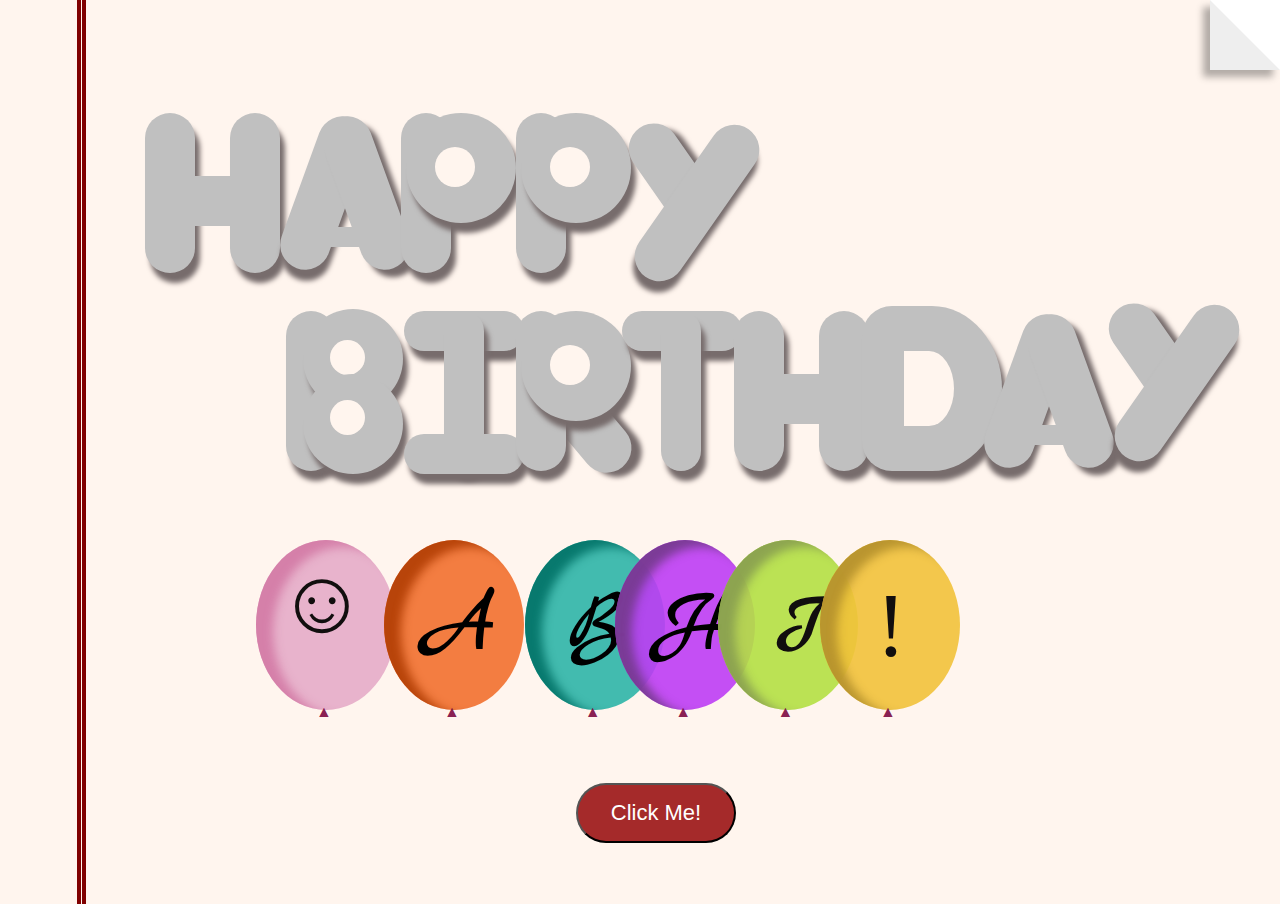
<file: index.html>
<html lang="en">
<head>
    <meta charset="UTF-8">
    <meta name="viewport" content="width=device-width, initial-scale=1.0">
    <meta http-equiv="X-UA-Compatible" content="ie=edge">
    <title>Birthday Cake!</title>
    <link href="https://fonts.googleapis.com/css?family=Gloria+Hallelujah|Handlee|Marck+Script" rel="stylesheet">    <link rel="stylesheet" href="main.css">
</head>
<body>
    <div class="line1"></div>
    <div class="line2"></div>
    <div class="letter1">
        <div class="one"></div>
        <div class="two"></div>
        <div class="three"></div>
    </div>
    <div class="letter2">
        <div class="l_one"></div>
        <div class="l_two"></div>
        <div class="l_three"></div>
    </div>
    <div class="letter3">
        <div class="p_one"></div>
        <div class="p_two"></div>
        <div class="p_three"></div>
    </div>
    <div class="letter4">
        <div class="p_one"></div>
        <div class="p_two"></div>
        <div class="p_three"></div>
    </div>
    <div class="letter5">
        <div class="y_one"></div>
        <div class="y_two"></div>
    </div>
    <div class="letter6">
        <div class="p_one"></div>
        <div class="p_two_b"></div>
        <div class="p_three_b"></div>            
        <div class="b_one"></div>
        <div class="b_two"></div>
    </div>
    <div class="letter7">
        <div class="i_one"></div>
        <div class="i_two"></div>
        <div class="i_three"></div>
    </div>
    <div class="letter8">
        <div class="r_four"></div>
        <div class="p_one"></div>
        <div class="p_two"></div>
        <div class="p_three"></div>           
       
    </div>
    <div class="letter9">
        <div class="i_one"></div>
        <div class="i_two"></div>
    </div>
    <div class="letter10">
        <div class="one"></div>
        <div class="two"></div>
        <div class="three"></div>
    </div>
    <div class="letter11">
        <div class="d_two">
        <div class="d_three"></div>
    </div>   
    </div>
    <div class="letter12">
      <div class="l_one"></div>
      <div class="l_two"></div>
      <div class="l_three"></div>
     </div>
     <div class="letter13">
        <div class="y_one"></div>
        <div class="y_two"></div>
    </div>
    <div class="balloon b1"><span>☺</span></div>
    <div class="balloon b2"><span class="s1">A</span></div>
    <div class="balloon b3"><span class="s1">B</span></div>
    <div class="balloon b4"><span class="s1">H</span></div>
    <div class="balloon b5"><span class="s2">I</span></div>
    <div class="balloon b6"><span class="s3">!</span></div>
    <button><a href="index2.html">Click Me!</a></button>
</body>
</html>
</file>
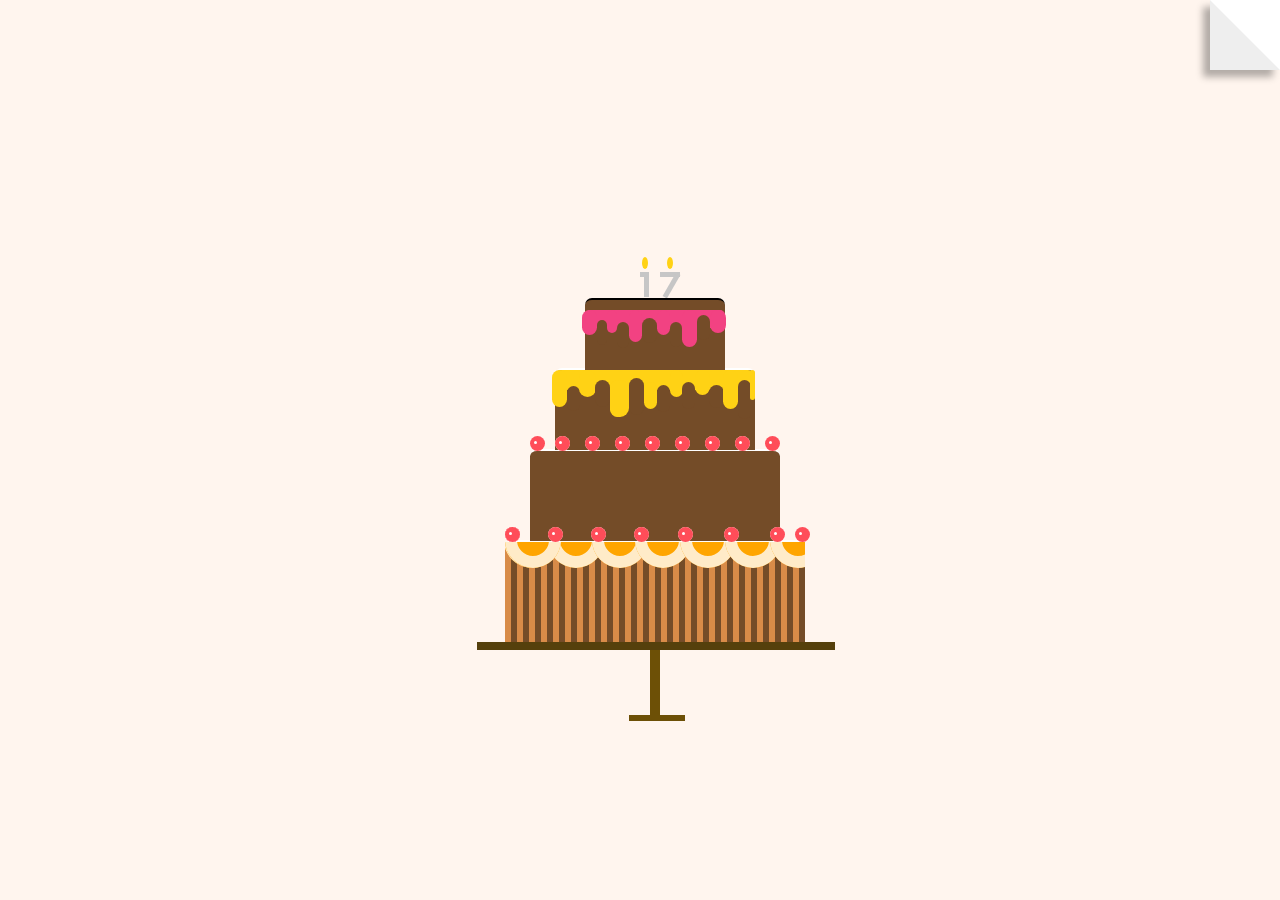
<file: index2.html>
<html lang="en">
<head>
    <meta charset="UTF-8">
    <meta name="viewport" content="width=device-width, initial-scale=1.0">
    <meta http-equiv="X-UA-Compatible" content="ie=edge">
    <title>Document</title>
    <link rel="stylesheet" href="main.css">
</head>
<body>
        <div class="cake_container">
                <div class="number2">
                        <div class="flame1"></div>
                    </div>
                    <div class="number7">
                        <div class="flame2"></div>
                    </div>
                <div class="first_layer">
                    <div class="circles">
                        <div class="cake_circle circle1"></div>
                        <div class="cake_circle circle2"></div>
                        <div class="cake_circle circle3"></div>
                        <div class="cake_circle circle4"></div>
                        <div class="cake_circle circle5"></div>
                        <div class="cake_circle circle6"></div>
                        <div class="cake_circle circle7"></div>
                        <div class="cake_circle circle8"></div>
                    </div>   
                    
                    <div class="f_cherrry f_cherrry1"></div>
                    <div class="f_cherrry f_cherrry2"></div>
                    <div class="f_cherrry f_cherrry3"></div>
                    <div class="f_cherrry f_cherrry4"></div>
                    <div class="f_cherrry f_cherrry5"></div>
                    <div class="f_cherrry f_cherrry6"></div>
                    <div class="f_cherrry f_cherrry7"></div>
                    <div class="f_cherrry f_cherrry8"></div>
                    <div class="f_cherrry f_cherrry9"></div>
                    <div class="f_cherrry f_cherrry10"></div>
                    <div class="f_cherrry f_cherrry11"></div>
                    <div class="f_cherrry f_cherrry12"></div>
                    <div class="f_cherrry f_cherrry13"></div>


                    <div class="cake_line cake_line1"></div>
                    <div class="cake_line cake_line2"></div>
                    <div class="cake_line cake_line3"></div>
                    <div class="cake_line cake_line4"></div>
                    <div class="cake_line cake_line5"></div>
                    <div class="cake_line cake_line6"></div>
                    <div class="cake_line cake_line7"></div>
                    <div class="cake_line cake_line8"></div>
                    <div class="cake_line cake_line9"></div>
                    <div class="cake_line cake_line10"></div>
                    <div class="cake_line cake_line11"></div>
                    <div class="cake_line cake_line12"></div>
                    <div class="cake_line cake_line13"></div>
                    <div class="cake_line cake_line14"></div>
                    <div class="cake_line cake_line15"></div>
                    <div class="cake_line cake_line16"></div>
                    <div class="cake_line cake_line17"></div>
                    <div class="cake_line cake_line18"></div>
                    <div class="cake_line cake_line19"></div>
                    <div class="cake_line cake_line20"></div>
                    <div class="cake_line cake_line21"></div>
                    <div class="cake_line cake_line22"></div>
                    <div class="cake_line cake_line23"></div>
                    <div class="cake_line cake_line24"></div>
                    <div class="cake_line cake_line25"></div>
                    <div class="cake_line cake_line26"></div>
                    <div class="cake_line cake_line27"></div>

                </div>
                <div class="second_layer">
                    <div class="cherry cherry1"></div>
                    <div class="cherry cherry2"></div>
                    <div class="cherry cherry3"></div>
                    <div class="cherry cherry4"></div>
                    <div class="cherry cherry5"></div>
                    <div class="cherry cherry6"></div>
                    <div class="cherry cherry7"></div>
                    <div class="cherry cherry8"></div>
                    <div class="cherry cherry9"></div>

                </div>
                <div class="third_layer">
                        <div class="third_layer_top_cream">
                                <div class="third_layer_top_cream1"></div>
                                <div class="third_layer_top_cream2"></div>
                                <div class="third_layer_top_cream3"></div>
                                <div class="third_layer_top_cream4"></div>
                                <div class="third_layer_top_cream5"></div>
                                <div class="third_layer_top_cream6"></div>
                                <div class="third_layer_top_cream7"></div>
                                <div class="third_layer_top_cream8"></div>
                                <div class="third_layer_top_cream9"></div>
                                <div class="third_layer_top_cream10"></div>
                                <div class="third_layer_top_cream11"></div>
                                <div class="third_layer_top_cream12"></div>
                                <div class="third_layer_top_cream13"></div>
                                <div class="third_layer_top_cream14"></div>
                                <div class="third_layer_top_cream15"></div>
                                <div class="third_layer_top_cream16"></div>
                                <div class="third_layer_top_cream17"></div>
                            </div>
                </div>
                <div class="fourth_layer">
                    <div class="cake_top_cream">
                        <div class="cake_top_cream1"></div>
                        <div class="cake_top_cream2"></div>
                        <div class="cake_top_cream3"></div>
                        <div class="cake_top_cream4"></div>
                        <div class="cake_top_cream5"></div>
                        <div class="cake_top_cream6"></div>
                        <div class="cake_top_cream7"></div>
                        <div class="cake_top_cream8"></div>
                        <div class="cake_top_cream9"></div>
                        <div class="cake_top_cream10"></div>
                        <div class="cake_top_cream11"></div>
                        <div class="cake_top_cream12"></div>
                        <div class="cake_top_cream13"></div>
                    </div>
                </div>
                <div class="stand"></div>
            </div>
</body>
</html>
</file>
<file: main.css>
body{
    background-color: seashell;
    padding: 0;
    margin: 0;
}
body::before{
    content: "";
    position: absolute;
    top: 0%;
    right: 0%;
    width: 0px;
    height: 0px;
    border-bottom: 70px solid #eee;
    border-right: 70px solid white;
    -webkit-box-shadow: -7px 7px 7px rgba(0,0,0,0.3);
    -moz-box-shadow: -7px 7px 7px rgba(0,0,0,0.3);
    box-shadow: -7px 7px 7px rgba(0,0,0,0.3);
    cursor: pointer;

}
.line1, .line2{
    position: absolute;
    height: 100%;
    border: 2px solid maroon;
    left:6%;
}
.line2{
    left:6.4%;
}
.cake_container{
    position: relative;
    width: 500px;
    height: 600px;
    top: 50%;
    left:50%;
    transform: translate(-50%,-50%);

}
.first_layer{
    position: absolute;
    width: 300px;
    height: 100px;
    top: 65%;
    left: 23%;
    border-top: 2px solid;
    border-top-color: white;
    border-top-left-radius: 7px;
    border-top-right-radius: 7px;
    background-color: #744c28
}
.f_cherrry{
    position: absolute;
    width:15px;
    height: 15px;
    border-radius: 100%;
    background-color: #fff;
    top: -15px;
    z-index: 100;
    box-shadow: -2px -1px 0px 6px #ff4d59 inset
}
.f_cherrry2{
    left: 43px;
}
.f_cherrry3{
    left: 86px;
}
.f_cherrry4{
    left: 129px;
}
.f_cherrry5{
    left: 173px;
}
.f_cherrry6{
    left: 219px;
}
.f_cherrry7{
    left: 265px;
}
.f_cherrry8{
    left: 290px;
}
.circles{
    position: absolute;
    width: 100%;
    height: 30px;
    overflow: hidden;
}
.cake_circle{
    position: absolute;
    height: 56px;
    width: 56px;
    border-radius: 100%;
    background-color:orange;
    top: -30px;
    z-index: 100;
    box-shadow: 0px 0px 0px 12px #ffebc8 inset;
}
.circle1{
    left: -1px;
}
.circle2{
    left: 43px;
}
.circle3{
    left: 87px;
}
.circle4{
    left: 130px;
}
.circle5{
    left: 175px;
}
.circle6{
    left: 220px;
}
.circle7{
    left: 265px;
}
.cake_line{
    position: absolute;
    width: 6px;
    height:100px;
    bottom: 0;
    background-color:  #d88b48;

}
.cake_line2{
    left: 12px;
}
.cake_line3{
    left: 24px;
}
.cake_line4{
    left:36px;
}
.cake_line5{
    left:48px;
}
.cake_line6{
    left:60px;
}
.cake_line7{
    left:72px;
}
.cake_line8{
    left:84px;
}
.cake_line9{
    left:96px;
}
.cake_line10{
    left:108px;
}
.cake_line11{
    left:120px;
}
.cake_line12{
    left:132px;
}
.cake_line13{
    left:144px;
}
.cake_line14{
    left:156px;
}
.cake_line15{
    left:168px;
}
.cake_line16{
    left:180px;
}
.cake_line17{
    left:192px;
}
.cake_line18{
    left:204px;
}
.cake_line19{
    left:216px;
}
.cake_line20{
    left:228px;
}
.cake_line21{
    left:240px;
}
.cake_line22{
    left:252px;
}
.cake_line23{
    left:252px;
}
.cake_line24{
    left:264px;
}
.cake_line25{
    left:276px;
}
.cake_line26{
    left:288px;
}


.second_layer{
    position: absolute;
    width:250px;
    height:90px;
    border-bottom: transparent;
    top: 49.9%;
    left: 28%;
    border-top: 2px solid;
    border-top-color: white;
    border-top-left-radius: 7px;
    border-top-right-radius: 7px;
    background-color: #744c28
}
.cherry{
    position: absolute;
    width:15px;
    height:15px;
    border-radius: 100%;
    background-color: #fff;
    top: -15px;
    z-index: 100;
    box-shadow: -2px -1px 0px 6px #ff4d59 inset
}
.cherry2{
    left: 25px;
}
.cherry3{
    left: 55px;
}
.cherry4{
    left: 85px;
}
.cherry5{
    left: 115px;
}
.cherry6{
    left: 145px;
}
.cherry7{
    left: 175px;
}
.cherry8{
    left: 205px;
}
.cherry9{
    left: 235px;
}
.third_layer{
    position: absolute;
    width:200px;
    height:80px;
    border-bottom: transparent;
    top: 36.4%;
    left: 33%;
    border-top: 2px solid;
    border-top-color: white;
    border-top-left-radius: 7px;
    border-top-right-radius: 7px;
    background-color: #744c28
}

.third_layer_top_cream{
    position: absolute;
    width: 100%;
    height:20px;
    background-color: #ffd215;
    top: 0;
    border-radius: 7px;
}
.third_layer_top_cream1{
    position: absolute;
    width: 15px;
    height: 37px;
    border-radius: 9px;
    background-color: #ffd215;
    left: -3px;
}
.third_layer_top_cream2{
    position: absolute;
    width: 13px;
    height: 25px;
    top: 16px;
    background-color: #744c28;
    border-radius: 9px;
    left: 12px;
}
.third_layer_top_cream3{
    position: absolute;
    width: 17px;
    height: 27px;
    background-color: #ffd215;
    border-radius: 9px;
    left: 24px;
}
.third_layer_top_cream4{
    position: absolute;
    width: 15px;
    height: 27px;
    background-color: #744c28;
    border-radius: 9px;
    left: 40px;
    top: 10px
}
.third_layer_top_cream5{
    position: absolute;
    width: 19px;
    height: 37px;
    background-color: #ffd215;
    border-radius: 9px;
    left: 55px;
    top: 10px
}
.third_layer_top_cream6{
    position: absolute;
    width: 15px;
    height: 37px;
    background-color: #ffd215;
    border-radius: 9px;
    left: 55px;
    top: 10px
}
.third_layer_top_cream7{
    position: absolute;
    width: 15px;
    height: 37px;
    background-color: #744c28;
    border-radius: 9px;
    left: 74px;
    top: 8px
}
.third_layer_top_cream8{
    position: absolute;
    width: 13px;
    height: 27px;
    background-color: #ffd215;
    border-radius: 9px;
    left: 89px;
    top: 12px
}
.third_layer_top_cream9{
    position: absolute;
    width: 13px;
    height: 27px;
    background-color: #744c28;
    border-radius: 9px;
    left: 102px;
    top: 15px
}
.third_layer_top_cream10{
    position: absolute;
    width: 13px;
    height: 27px;
    background-color: #ffd215;
    border-radius: 9px;
    left: 115px;
}
.third_layer_top_cream11{
    position: absolute;
    width: 13px;
    height: 27px;
    background-color: #744c28;
    border-radius: 9px;
    left: 127px;
    top: 12px
}
.third_layer_top_cream12{
    position: absolute;
    width: 15px;
    height: 25px;
    background-color: #ffd215;
    border-radius:9px;
    left: 140px;
}
.third_layer_top_cream13{
    position: absolute;
    width: 15px;
    height: 23px;
    background-color: #744c28;
    border-radius:9px;
    left: 154px;
    top: 15px;
}
.third_layer_top_cream14{
    position: absolute;
    width: 15px;
    height: 39px;
    background-color: #ffd215;
    border-radius:9px;
    left: 168px;
}
.third_layer_top_cream15{
    position: absolute;
    width: 13px;
    height: 39px;
    background-color: #744c28;
    border-radius:9px;
    left: 183px;
    top: 10px
}
.third_layer_top_cream16{
    position: absolute;
    width: 5px;
    height: 30px;
    background-color:#ffd215;
    border-radius:9px;
    left: 195px;
}
.fourth_layer{
    position: absolute;
    width:140px;
    height:70px;
    border-bottom: transparent;
    top: 24.6%;
    left: 39%;
    border-top: 2px solid;
    border-top-left-radius: 7px;
    border-top-right-radius: 7px;
    background-color: #744c28

}
.first_layer::after{
    position: absolute;
    content: '';
    width: 350px;
    border: 4px solid  rgb(85, 64, 12);;
    top: 100px;
    left: -28px;
}
.stand{
    position: absolute;
    height: 60px;
    border: 5px solid rgb(109, 80, 6);
    top: 500px;
    left: 260px;
}
.stand::after{
    position: absolute;
    content: '';
    width: 50px;
    border: 3px solid  rgb(109, 80, 6);
    top: 60px;
    left: -26px;
}

.letter1{
    position: absolute;
    width: 170px;
    height: 170px;
    left: 10%;
    top: 12%;
}
.one{
    position: absolute;
    width: 50px;
    height: 160px;
    border-radius: 30px;
    top: 3%;
    left: 10%;
    background-color: silver;
    box-shadow: 5px 10px 5px rgb(119, 108, 108);
}
.two{
    position: absolute;
    width: 50px;
    height: 160px;
    border-radius: 30px;
    top: 3%;
    left: 60%;
    background-color: silver;
    box-shadow: 5px 10px 5px rgb(119, 108, 108);
}
.three{
    position: absolute;
    width: 130px;
    height: 50px;
    top: 40%;
    left: 10%;
    background-color: silver;
}

.letter2{
    position: absolute;
    width: 170px;
    height: 170px;
    left: 20%;
    top: 12%;
}
.l_one{
    position: absolute;
    width: 50px;
    height: 160px;
    border-radius: 30px;
    top: 3%;
    left: 25%;
    background-color: silver;
    transform: rotate(20deg);
    box-shadow: 5px 10px 5px rgb(119, 108, 108);

}
.l_two{
    position: absolute;
    width: 50px;
    height: 160px;
    border-radius: 30px;
    top: 3%;
    left: 50%;
    background-color: silver;
    transform: rotate(-20deg);
    box-shadow: 5px 10px 5px rgb(119, 108, 108);

}
.l_three{
   position: absolute;
   width: 80px;
   height: 20px;
   background-color: silver;
   top: 70%;
   left: 30%; 
}
.letter3{
    position: absolute;
    width: 170px;
    height: 170px;
    left: 30%;
    top: 12%;
}
.p_one{
    position: absolute;
    width: 50px;
    height: 160px;
    border-radius: 30px;
    top: 3%;
    left: 10%;
    background-color: silver;
    box-shadow: 5px 10px 5px rgb(119, 108, 108);

}
.p_two{
    position: absolute;
    width: 110px;
    height: 110px;
    background-color: silver;
    border-radius: 100%;
    border-left: transparent;
    border-top: transparent;
    border-bottom: transparent;
    left: 13%;
    top: 3%;
    box-shadow: 5px 10px 5px rgb(119, 108, 108);

}
.p_three{
    position: absolute;
    width: 40px;
    height:40px;
    border-radius: 50%;
    left: 30%;
    top: 23%;
    background-color: seashell;
}
.letter4{
    position: absolute;
    width: 170px;
    height: 170px;
    left: 39%;
    top: 12%;
}
.letter5{
    position: absolute;
    width: 170px;
    height: 170px;
    left: 46.5%;
    top: 12%;
    
}
.y_one{
   
    position: absolute;
    width: 50px;
    height: 110px;
    border-radius: 30px;
    top: 6%;
    left: 30%;
    background-color: silver;
    transform: rotate(-35deg);
    box-shadow: 5px 10px 5px rgb(119, 108, 108);


}
.y_two{
    position: absolute;
    width: 50px;
    height: 180px;
    border-radius: 30px;
    top: 3%;
    left: 45%;
    background-color: silver;
    transform: rotate(35deg);
    box-shadow: 5px 10px 5px rgb(119, 108, 108);
 
}
.letter6{
    position: absolute;
    width: 170px;
    height: 170px;
    left: 21%;
    top: 34%;
}
.p_two_b{
    position: absolute;
    width: 100px;
    height: 100px;
    background-color: silver;
    border-radius: 100%;
    border-left: transparent;
    border-top: transparent;
    border-bottom: transparent;
    left: 20%;
    top: 2%;
    box-shadow: 5px 10px 5px rgb(119, 108, 108);
    
    
}
.p_three_b{
    position: absolute;
    width:35px;
    height:35px;
    border-radius: 50%;
    left: 36%;
    top: 20%;
    background-color: seashell;
    
}

.b_one{
    position: absolute;
    width: 100px;
    height: 100px;
    background-color: silver;
    border-radius: 100%;
    border-left: transparent;
    border-top: transparent;
    border-bottom: transparent;
    left: 20%;
    top: 40%;
    box-shadow: 5px 10px 5px rgb(119, 108, 108);
    
}
.b_two{
    position: absolute;
    width: 35px;
    height:35px;
    border-radius: 50%;
    left: 36%;
    top: 55%;
    background-color: seashell;
}
.letter7{
    position: absolute;
    width: 170px;
    height: 170px;
    left: 30%;
    top: 34%;
    
}
.i_one{
    position: absolute;
    width: 120px;
    height: 40px;
    background-color: silver;
    border-radius: 30px;
    left: 12%;
    top: 3%;
    box-shadow: 5px 10px 5px rgb(119, 108, 108);

   
}
.i_two{
   
    position: absolute;
    width: 40px;
    height: 160px;
    border-radius: 30px;
    top: 3%;
    left: 35%;
    background-color: silver;
    box-shadow: 5px 10px 5px rgb(119, 108, 108);
    
    
}
.i_three{
    position: absolute;
    width: 120px;
    height: 40px;
    background-color: silver;
    border-radius: 30px;
    left: 12%;
    top: 75%;
    box-shadow: 5px 10px 5px rgb(119, 108, 108);
    
}
.letter8{
    position: absolute;
    width: 170px;
    height: 170px;
    left: 39%;
    top: 34%;
    
}
.r_four{
    position: absolute;
    width: 50px;
    height: 95px;
    background-color: silver;
    border-radius: 30px;
    transform: rotate(-40deg);
    top: 45%;
    left: 40%;
    box-shadow: 5px 10px 5px rgb(119, 108, 108);
    
}
.letter9{
    position: absolute;
    width: 170px;
    height: 170px;
    left:47%;
    top: 34%;
}
.letter10{
    position: absolute;
    width: 170px;
    height: 170px;
    left:56%;
    top: 34%;
}
.letter11{
    position: absolute;
    width: 170px;
    height: 170px;
    left:66%;
    top: 34%;
}
.d_two{
    position: absolute;
    width: 140px;
    height: 165px;
    background-color: silver;
    left:10%;
    border-radius: 30px;
    border-top-right-radius: 50%;
    border-bottom-right-radius: 50%;
    box-shadow: 5px 10px 5px rgb(119, 108, 108);
    
}
.d_three{
    position: absolute;
    width: 50px;
    height: 75px;
    background-color: seashell;
    left: 30%;
    top: 27%;
    border-top-right-radius: 50%;
    border-bottom-right-radius: 50%;
}
.letter12{
    position: absolute;
    width: 170px;
    height: 170px;
    left:75%;
    top: 34%;
}
.letter13{
    position: absolute;
    width: 170px;
    height: 170px;
    left:84%;
    top: 32%;
}
.balloon{
position: absolute;
margin: 0 auto;
width: 140px;
height: 170px;
border-radius: 0;
border-radius: 80% 80% 80% 80%;
background-color: rgba(230, 172, 200, 0.9);
box-shadow:inset 17px 7px 10px rgba(211, 122, 165, 0.9); 
top: 60%;
}
.balloon::before{
    content: "▲";
    position: absolute;
    top: 163px;
    left: 60px;
    color: rgba(122, 3, 61, 0.9)
}
span{
    position: relative;
    font-size: 90px;
    color: rgb(17, 14, 14);
    top:10px;
    left:20px;
}
.b1{
    left: 20%;
    animation: balloon1 3s ease-in-out infinite;
}
.b2{
    left: 30%;
    background-color: rgba(242, 112, 45, 0.9);
    box-shadow:inset 17px 7px 10px rgba(177, 62, 4, 0.9);
    animation: balloon2 5s ease-in-out infinite;

}
.b3{
    left: 41%;
    background-color: rgba(45, 181, 167, 0.9);
    box-shadow:inset 17px 7px 10px  rgba(2, 114, 103, 0.9);
    animation: balloon3 4.5s ease-in-out infinite;

}
.b4{
    right:41%;
    background-color: rgba(190, 61, 244, 0.9);
    box-shadow:inset 17px 7px 10px  rgba(116, 58, 141, 0.9);
    animation: balloon4 3s ease-in-out infinite;
    
}
.b5{
    right:33%;
    background-color: rgba(180, 224, 67, 0.9);
    box-shadow:inset 17px 7px 10px  rgba(136, 158, 80, 0.9);
    animation: balloon5 4s ease-in-out infinite

}
.b6{
    right:25%;
    background-color: rgba(242, 194, 58, 0.9);
    box-shadow:inset 17px 7px 10px  rgba(180, 144, 44, 0.9);
    animation: balloon6 7s ease-in-out infinite;
}
.s1{
    position: relative;
    top: 18%;
    left: 30%;
    font-family: 'Marck Script', cursive;
    color: black
}
.s2{
    position: relative;
    top: 20%;
    left: 40%;
    font-family: 'Marck Script', cursive;

}
.s3{
    position: relative;
    top: 20%;
    left: 40%;
}
button{
    position: absolute;
    width: 160px;
    height: 60px;
    top:87%;
    left: 45%;
    border-radius: 40px;
    background-color: brown;
}
button a{
    color: white;
    text-decoration: none;
    font-size: 22px
}
button:hover{
    background-color: wheat;
    width: 180px;
    transition: .2s ease-in-out;
}
button a:hover{
    color: brown;
}
@keyframes balloon1{
    0%, 100%{
        transform: translateY(0) rotate(-6deg);
    }
    50%{
        transform: translateY(-20px) rotate(8deg);
    }
}
@keyframes balloon2{
 0%, 100%{
     transform: translateY(0) rotate(6deg);
    }
 50%{
     transform: translateY(-30px) rotate(-8deg);
   }
}
@keyframes balloon3{
    0%,100%{
        transform:  translateY(0,-10px) rotate(6deg);
    }
    50%{
        transform: translate(-25px, 30px) rotate(-8deg);
    }
}
@keyframes balloon4{
    0%,100%{
        transform: translate(10p,-10px) rotate(-8deg);
    }
    50%{
        transform: translate(-15px,10px) rotate(10deg);
    }
}
@keyframes balloon5{
    0%,100%{
        transform: translateY(0) rotate(20deg);
    }
    50%{
        transform: translateY(-60px) rotate(-6deg);
    }
}
@keyframes balloon6{
    0%,100%{
        transform: translateY(0) rotate(-6deg);
    }
    50%{
        transform: translateY(-20px) rotate(8deg);
    }
}
.cake{
    position: absolute;
    width: 600px;
    height: 540px;
    top: 50%;
    left: 50%;
    transform: translate(-50%,-50%);
}
.number2{
    position: absolute;
    width: 9px;
    height: 10px;
    top: 122px;
    left: 250px;
}
.flame1,.flame2{
    position: absolute;
    height:12px;
    width: 6px;
    background-color: #ffd215;
    border-radius: 100%;
    right: 1px;
    top:-15px ;
    animation: flame1 0.5s infinite;
}
@keyframes flame1{
    0%{
        height: 12px;
        background-color: #ffd215;
    }
    50%{
        height: 14px;
        background-color: #ffd215;
    }
    100%{
        height: 12px;
        background-color: #ffd215;
    }
}
.number7{
    position: absolute;
    width: 14px;
    height: 10px;
    top: 122px;
    left: 270px;
}
.number2::after{
    position: absolute;
    content: "";
    width: 5px;
    height: 5px;
    background-color: #c6c6c6;
    top: 0;
}
.number2::before{
    position: absolute;
    content: " ";
    width: 5px;
    height: 25px;
    background-color: #c6c6c6;
    top: 0;
    right: 0;
}
.number7::before{
    position: absolute;
    content: " ";
    width: 20px;
    height: 5px;
    background-color: #c6c6c6;
    top: 0;
    left: 0;
}
.number7::after{
    position: absolute;
    content: " ";
    width: 5px;
    height: 27px;
    background-color: #c6c6c6;
    top: 0;
    right: 0;
    transform: rotate(30deg)
}
.top_layer{
    position: absolute;
    width: 140px;
    height: 70px;
    background-color:#744c28;
    border-radius: 5px 5px 0 0 ;
    left: 40%;
    top: 20%;
}
.cake_top_cream{
    position: absolute;
    height: 18px;
    width: 100%;
    background-color: #f24282;
    top:10px;
    border-radius: 5px;
}
.cake_top_cream1{
    position: absolute;
    height: 25px;
    width: 15px;
    left: -3px;
    border-radius: 9px;
    background-color: #f24282;
}
.cake_top_cream2{
    position: absolute;
    height: 25px;
    width: 10px;
    top: 10px;
    background-color: #744c28;
    left: 12px;
    border-radius: 9px;
}
.cake_top_cream3{
    position: absolute;
    height: 23px;
    width: 10px;
    background-color: #f24282;
    border-radius: 9px;
    left: 22px;
}
.cake_top_cream4{
    position: absolute;
    height: 26px;
    width: 12px;
    background-color: #744c28;
    top: 12px;
    border-radius: 9px;
    left: 32px;
}
.cake_top_cream5{
    position: absolute;
    height: 32px;
    width: 13px;
    background-color: #f24282;
    border-radius: 9px;
    left: 44px;
}
.cake_top_cream6{
    position: absolute;
    height:25px;
    width: 15px;
    background-color: #744c28;
    border-radius: 9px;
    top: 8px;
    left: 57px;
}
.cake_top_cream7{
    position: absolute;
    height:25px;
    width: 13px;
    background-color: #f24282;
    border-radius: 9px;
    left: 72px;
}
.cake_top_cream8{
    position: absolute;
    height: 25px;
    width: 12px;
    background-color: #744c28;
    border-radius: 9px;
    left: 85px;
    top: 12px;
}
.cake_top_cream9{
    position: absolute;
    height: 37px;
    width: 15px;
    background-color: #f24282;
    border-radius: 9px;
    left: 97px;
}
.cake_top_cream10{
    position: absolute;
    height: 25px;
    width: 13px;
    background-color: #744c28;
    border-radius: 9px;
    top: 5px;
    left: 112px;
}
.cake_top_cream11{
    position: absolute;
    height: 23px;
    width: 16px;
    background-color: #f24282;
    border-radius: 9px;
    left: 125px;
    top: 0;
}
</file>
